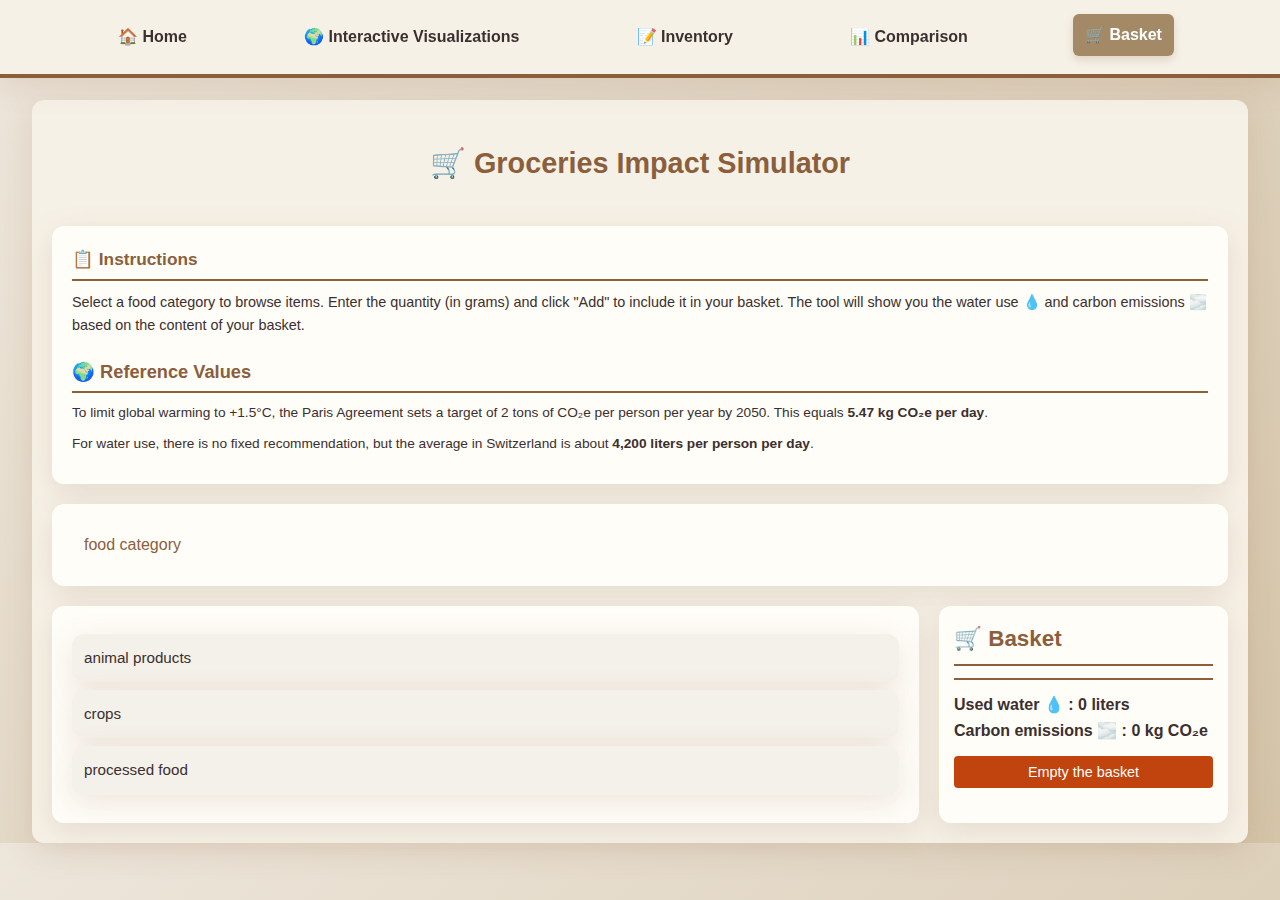
<file: Website/basket.html>
<!DOCTYPE html>
<html lang="fr">
<head>
    <meta charset="UTF-8">
    <title>Groceries simulator</title>
    <link rel="stylesheet" href="assets/css/style.css">
</head>

<body class="basket-page">
    
    <header>
        <nav class="top-nav">
          <a href="index.html">🏠 Home</a>
          <a href="viz.html">🌍 Interactive Visualizations</a>
          <a href="inventory.html">📝 Inventory</a>
          <a href="comparateur.html">📊 Comparison</a>
          <a href="basket.html" class="active">🛒 Basket</a>
        </nav>
    </header>

    <div class="basket-container">
        <header class="basket-header">
            <h1>🛒 Groceries Impact Simulator</h1>
        </header>


        <div class="info-section">
            <div class="instructions">
                <h3>📋 Instructions</h3>
                <p>
                    Select a food category to browse items. Enter the quantity (in grams) and click "Add" to include it in your basket.
                    The tool will show you the water use 💧 and carbon emissions 🌫️ based on the content of your basket.
                </p>
            </div>
            <div class="reference-info">
                <h3>🌍 Reference Values</h3>
                <p>
                    To limit global warming to +1.5°C, the Paris Agreement sets a target of 2 tons of CO₂e per person per year by 2050.
                    This equals <strong>5.47 kg CO₂e per day</strong>.
                </p>
                <p>
                    For water use, there is no fixed recommendation, but the average in Switzerland is about
                    <strong>4,200 liters per person per day</strong>.
                </p>
            </div>
        </div>

        <nav id="breadcrumb">
            <span class="breadcrumb-item" data-level="0">food category</span>
        </nav>

        <main>
            <section id="category-container"></section>
            <section id="subcategory-container" class="hidden"></section>
            <section id="item-container" class="hidden"></section>
        </main>

        <aside id="cart">
            <h2>🛒 Basket</h2>
            <ul id="cart-list"></ul>
            <div id="totals">
                <p>Used water 💧 : <span id="water-total">0</span> liters</p>
                <p>Carbon emissions 🌫️ : <span id="carbon-total">0</span> kg CO₂e</p>
            </div>
            <button id="clear-cart">Empty the basket</button>
        </aside>
    </div>

    <script src="assets/js/basket.js"></script>
</body>
</html>
</file>
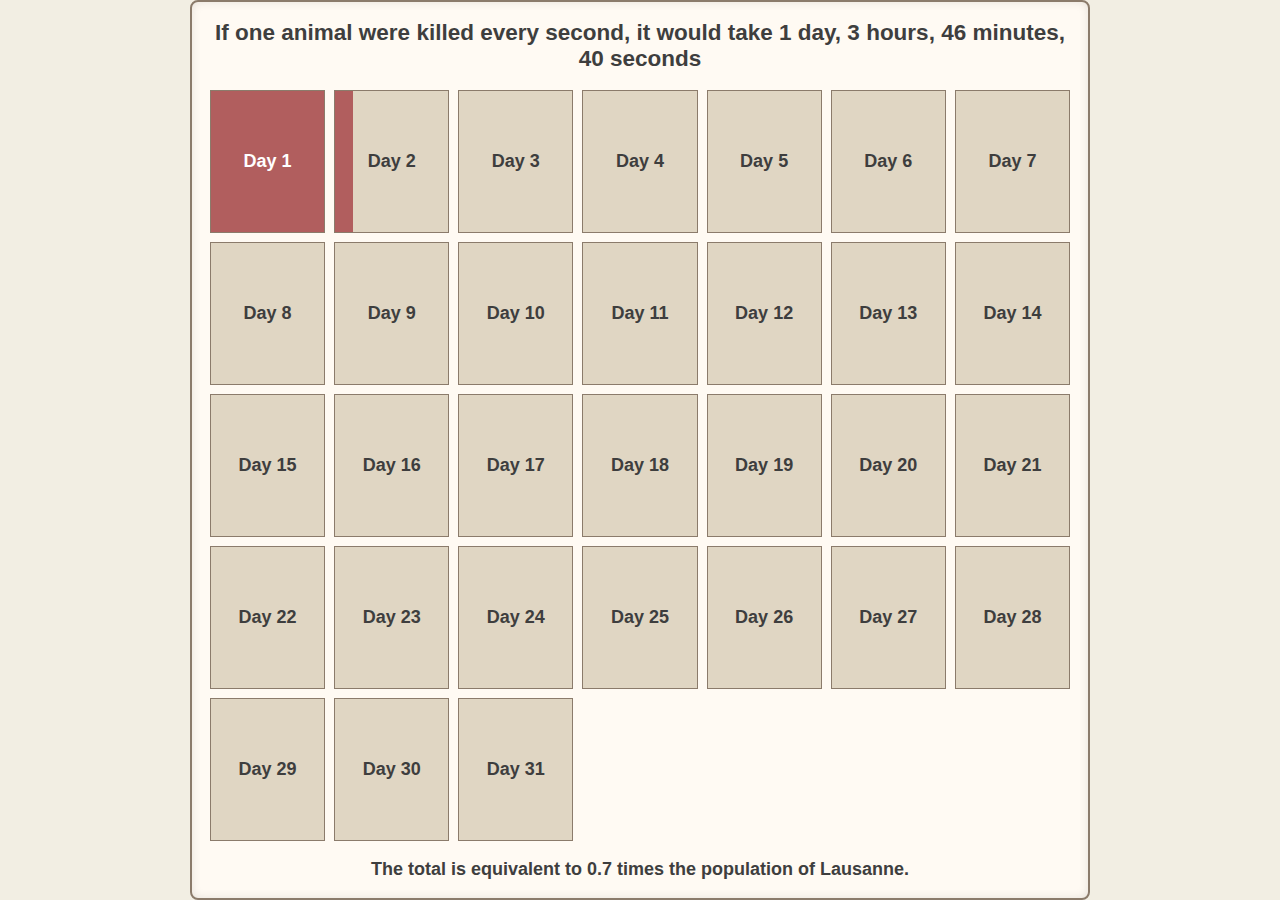
<file: Website/assets/js/animals.html>
<!DOCTYPE html>
<html lang="en">
<head>
  <meta charset="UTF-8">
  <meta name="viewport" content="width=device-width, initial-scale=1.0">
  <title>Rustic Calendar Visualization</title>
  <style>
    * {
      box-sizing: border-box;
    }
    body {
      margin: 0;
      padding: 0;
      font-family: 'Inter', sans-serif;
      background-color: #f2eee3;
      color: #3e3e3e;
    }
    .container {
      width: 100vmin;
      height: 100vmin;
      margin: auto;
      display: flex;
      flex-direction: column;
      align-items: center;
      justify-content: space-between;
      background-color: #fffaf3;
      border: 2px solid #8b7b6b;
      border-radius: 8px;
      padding: 2vmin;
      box-shadow: inset 0 0 10px rgba(0,0,0,0.1);
    }
    .title {
      font-size: 2.5vmin;
      font-weight: bold;
      margin-bottom: 1vmin;
      text-align: center;
    }
    .calendar {
      display: grid;
      width: 100%;
      flex-grow: 1;
      gap: 1vmin;
      margin: 1vmin 0;
    }
    .time-unit {
      border: 1px solid #8b7b6b;
      background-color: #e0d6c3;
      padding: 1vmin;
      display: flex;
      align-items: center;
      justify-content: center;
      text-align: center;
      font-size: 2vmin;
      font-weight: bold;
      position: relative;
      flex-direction: column;
    }
    .filled-full {
      background-color: #b15e5e !important;
      color: white;
    }
    .filled-partial::before {
      content: '';
      position: absolute;
      top: 0;
      left: 0;
      height: 100%;
      background-color: #b15e5e;
      z-index: 0;
    }
    .filled-partial span {
      position: relative;
      z-index: 1;
    }
    .summary {
      font-size: 2vmin;
      margin-top: 1vmin;
      text-align: center;
      font-weight: bold;
    }
  </style>
</head>
<body>
  <div class="container">
    <div class="title" id="title"></div>
    <div class="calendar" id="calendar"></div>
    <div class="summary" id="summary"></div>
  </div>

  <script>
    const totalAnimals = 100000; // NUMBER OF ANIMALS KILLED EVERY YEAR, CHANGE THIS VALUE TO GET THE WORLD MAP VALUE
    const calendarEl = document.getElementById('calendar');
    const titleEl = document.getElementById('title');
    const summaryEl = document.getElementById('summary');

    const secondsInMinute = 60;
    const secondsInHour = 60 * secondsInMinute;
    const secondsInDay = 24 * secondsInHour;
    const secondsInMonth = 30 * secondsInDay;
    const secondsInYear = 365 * secondsInDay;

    const lausanne = 140619;
    const zurich = 423193;
    const switzerland = 8888000;
    const canada = 40100000;

    function formatDuration(seconds) {
      let remaining = seconds;
      const y = Math.floor(remaining / secondsInYear);
      remaining %= secondsInYear;
      const mo = Math.floor(remaining / secondsInMonth);
      remaining %= secondsInMonth;
      const d = Math.floor(remaining / secondsInDay);
      remaining %= secondsInDay;
      const h = Math.floor(remaining / secondsInHour);
      remaining %= secondsInHour;
      const m = Math.floor(remaining / secondsInMinute);
      remaining %= secondsInMinute;
      const s = Math.floor(remaining);

      const parts = [];
      if (y > 0) parts.push(`${y} year${y > 1 ? 's' : ''}`);
      if (mo > 0) parts.push(`${mo} month${mo > 1 ? 's' : ''}`);
      if (d > 0) parts.push(`${d} day${d > 1 ? 's' : ''}`);
      if (h > 0) parts.push(`${h} hour${h > 1 ? 's' : ''}`);
      if (m > 0) parts.push(`${m} minute${m > 1 ? 's' : ''}`);
      if (s > 0) parts.push(`${s} second${s > 1 ? 's' : ''}`);

      return parts.join(', ');
    }

    function formatPopulationComparison(count) {
      if (count >= canada) {
        return `The total is equivalent to ${(count / canada).toFixed(1)} times the population of Canada.`;
      } else if (count >= switzerland) {
        return `The total is equivalent to ${(count / switzerland).toFixed(1)} times the population of Switzerland.`;
      } else if (count >= zurich) {
        return `The total is equivalent to ${(count / zurich).toFixed(1)} times the population of Zurich.`;
      } else {
        return `The total is equivalent to ${(count / lausanne).toFixed(1)} times the population of Lausanne.`;
      }
    }

    function renderCalendar(seconds) {
      calendarEl.innerHTML = '';
      let unitType = '';

      if (seconds <= secondsInMonth) {
        unitType = 'Day';
        calendarEl.style.gridTemplateColumns = 'repeat(7, 1fr)';
        const fullUnits = Math.floor(seconds / secondsInDay);
        const remainder = (seconds % secondsInDay) / secondsInDay;

        for (let i = 1; i <= 31; i++) {
          const cell = document.createElement('div');
          cell.className = 'time-unit';
          cell.innerText = "Day " + i;

          if (i <= fullUnits) {
            cell.classList.add('filled-full');
          } else if (i === fullUnits + 1 && remainder > 0) {
            cell.classList.add('filled-partial');
            cell.style.background = `linear-gradient(to right, #b15e5e ${remainder * 100}%, #e0d6c3 ${remainder * 100}%)`;
          }
          calendarEl.appendChild(cell);
        }
      } else if (seconds <= secondsInYear) {
        unitType = 'Month';
        calendarEl.style.gridTemplateColumns = 'repeat(6, 1fr)';
        const fullUnits = Math.floor(seconds / secondsInMonth);
        const remainder = (seconds % secondsInMonth) / secondsInMonth;

        for (let i = 1; i <= 12; i++) {
          const cell = document.createElement('div');
          cell.className = 'time-unit';
          cell.innerText = "Month " + i;

          if (i <= fullUnits) {
            cell.classList.add('filled-full');
          } else if (i === fullUnits + 1 && remainder > 0) {
            cell.classList.add('filled-partial');
            cell.style.background = `linear-gradient(to right, #b15e5e ${remainder * 100}%, #e0d6c3 ${remainder * 100}%)`;
          }
          calendarEl.appendChild(cell);
        }
      } else {
        unitType = 'Year';
        calendarEl.style.gridTemplateColumns = 'repeat(auto-fit, minmax(12vmin, 1fr))';
        const fullUnits = Math.floor(seconds / secondsInYear);
        const remainder = (seconds % secondsInYear) / secondsInYear;
        const totalUnits = fullUnits + (remainder > 0 ? 1 : 0);

        for (let i = 0; i < totalUnits; i++) {
          const cell = document.createElement('div');
          cell.className = 'time-unit';

          if (i < fullUnits) {
            cell.classList.add('filled-full');
          } else if (i === fullUnits && remainder > 0) {
            cell.classList.add('filled-partial');
            cell.style.background = `linear-gradient(to right, #b15e5e ${remainder * 100}%, #e0d6c3 ${remainder * 100}%)`;
          }

          const animalsThisYear = Math.round((i < fullUnits ? 1 : remainder) * secondsInYear);
          cell.innerHTML = `
            <div>Year ${i + 1}</div>
            <div style="font-size: 1.5vmin">${animalsThisYear.toLocaleString()} animals</div>
            <div style="font-size: 1.3vmin"> approx.${(animalsThisYear / switzerland).toFixed(1)} times Switzerland population</div>
          `;

          calendarEl.appendChild(cell);
        }
      }

      titleEl.innerText = `If one animal were killed every second, it would take ${formatDuration(seconds)}`;
      summaryEl.innerText = formatPopulationComparison(totalAnimals);
    }

    const totalSeconds = totalAnimals; // 1 animal/second
    renderCalendar(totalSeconds);
  </script>
</body>
</html>
</file>
<file: Website/assets/css/style.css>
/* Variables de couleurs - Style rustique unifié */
:root {
    --primary-color: #8B5E3C; /* brun boisé */
    --secondary-color: #A38966; /* beige chaud */
    --accent-color: #C1440E; /* terre cuite */
    --background-light: #F6F1E7; /* fond parcheminé */
    --background-gradient: linear-gradient(135deg, #EDE6DB 0%, #D4C4A8 100%);
    --text-dark: #3B2F2F; /* brun foncé */
    --text-light: #FAF9F6;
    --shadow-soft: 0 8px 30px rgba(139, 94, 60, 0.15);
    --shadow-hover: 0 14px 45px rgba(139, 94, 60, 0.2);
    --border-radius: 12px;
    --transition-speed: 0.3s;
    --sans-serif: 'Helvetica Neue', Helvetica, Arial, sans-serif;
}

/* RESET ET BASE */
* {
    margin: 0;
    padding: 0;
    box-sizing: border-box;
}

body {
    font-family: 'Inter', sans-serif;
    background: var(--background-gradient);
    color: var(--text-dark);
    line-height: 1.6;
    overflow-x: hidden;
}

/* NAVIGATION TOP RESPONSIVE */
.top-nav {
    background: var(--background-light);
    padding: 14px 15px;
    position: fixed;
    width: 100%;
    top: 0;
    z-index: 2000;
    box-shadow: var(--shadow-soft);
    border-bottom: 4px solid var(--primary-color);
    display: flex;
    justify-content: space-evenly;
    align-items: center;
    flex-wrap: wrap;
}

.top-nav a {
    color: var(--text-dark);
    text-decoration: none;
    font-weight: 600;
    font-size: 1rem;
    transition: all var(--transition-speed) ease;
    padding: 8px 12px;
    border-radius: 6px;
    margin: 2px;
}

.top-nav a:hover, .top-nav a.active {
    background-color: var(--secondary-color);
    color: white;
    transform: translateY(-2px);
    box-shadow: 0 4px 8px rgba(139, 94, 60, 0.2);
}

/* RESPONSIVE NAVIGATION */

@media (max-width: 768px) {
    .top-nav {
        flex-wrap: wrap;
        gap: 1rem;
        justify-content: center;
    }
}



/* ==================== PAGE PRINCIPALE ==================== */

body.home-page {
    padding-top: 60px;
    padding-right: 179px;
    font-family: 'Inter', sans-serif;
    background: var(--background-gradient);
    color: var(--text-dark);
    line-height: 1.6;
    overflow-x: hidden;
}

/* Containers for the maps */


.map-text-container {
  max-width: 67.5rem;
  margin: 1.25rem auto 3.125rem auto;
  font-size: 1.1em;
  line-height: 1.7;
  padding: 1.875rem 2.5rem;
  background-color: #fffaf3;
  border-radius: var(--border-radius);
  box-shadow: var(--shadow-soft);
}

.map-text-container p {
  margin-bottom: 20px;
  color: var(--text-dark);
  text-align: center;
}

.map-text-container h2 {
  color: var(--primary-color);
  margin-bottom: 15px;
  text-align: center;
}

.sliderContainer {
  display: block;
  align-items: center;
  width: 100%;
  max-width: 100%;
  box-sizing: border-box;
  overflow: hidden;
}
/* animals slaughtered visualisation*/
#actual-detail-containeranimals-slaughtered * {
    box-sizing: border-box;
  }
  
#actual-detail-containeranimals-slaughtered {
width: 100vmin;
height: 100vmin;
margin: auto;
display: flex;
flex-direction: column;
align-items: center;
justify-content: space-between;
background-color: #fffaf3;
border: 2px solid #8b7b6b;
border-radius: 8px;
padding: 2vmin;
box-shadow: inset 0 0 10px rgba(0,0,0,0.1);
font-family: 'Inter', sans-serif;
color: #3e3e3e;
}

#actual-detail-containeranimals-slaughtered .title {
font-size: 2.5vmin;
font-weight: bold;
margin-bottom: 1vmin;
text-align: center;
}

#actual-detail-containeranimals-slaughtered .calendar {
display: grid;
width: 100%;
flex-grow: 1;
gap: 1vmin;
margin: 1vmin 0;
}

#actual-detail-containeranimals-slaughtered .time-unit {
border: 1px solid #8b7b6b;
background-color: #e0d6c3;
padding: 1vmin;
display: flex;
align-items: center;
justify-content: center;
text-align: center;
font-size: 2vmin;
font-weight: bold;
position: relative;
flex-direction: column;
}

#actual-detail-containeranimals-slaughtered .filled-full {
background-color: #b15e5e !important;
color: white;
}

#actual-detail-containeranimals-slaughtered .filled-partial::before {
content: '';
position: absolute;
top: 0;
left: 0;
height: 100%;
background-color: #b15e5e;
z-index: 0;
}

#actual-detail-containeranimals-slaughtered .filled-partial span {
position: relative;
z-index: 1;
}

#actual-detail-containeranimals-slaughtered .summary {
font-size: 2vmin;
margin-top: 1vmin;
text-align: center;
font-weight: bold;
}



/* Side navigation */
.menu {
  position: fixed;
  top: 70px;
  right: 0px;
  width: 180px;
  height: 90%;
  display: flex;
  flex-direction: column;
  justify-content: space-evenly;
  border-radius: 0px;
  background-color: #fffaf3;
  padding: 25px 15px;
  box-shadow: var(--shadow-soft);
  z-index: 999;
  border-left: 4px solid var(--primary-color);
}

.menu a {
  margin: 12px 0;
  padding: 10px;
  text-align: center;
  text-decoration: none;
  color: var(--text-dark);
  font-weight: 600;
  border-radius: 6px;
  transition: all var(--transition-speed) ease;
  background-color: rgba(243, 236, 221, 0.6);
}

.menu a:hover {
  background-color: var(--secondary-color);
  color: white;
  transform: translateY(-2px);
  box-shadow: 0 4px 8px rgba(139, 94, 60, 0.2);
}

.active-element {
  color: white;
  padding: 10px;
  margin-bottom: 15px;
  text-align: center;
  font-weight: 600;
  background-color: var(--primary-color);
  border-radius: 6px;
  border-left: 4px solid var(--primary-color);
  height: 50px;
  display: flex;
  align-items: center;
  justify-content: center;
  overflow: hidden;
}

#active-element {
  white-space: nowrap;
  overflow: hidden;
  text-overflow: ellipsis;
  max-width: 100%;
  transition: font-size 0.2s ease;
}


.chosen-food-element {
  font-size: 3rem; 
  font-weight: 700;
  text-align: center; 
  color: #3B2F2F;
  font-family: 'Inter', sans-serif; /* Style raffiné, parfait pour la gastronomie */
  margin: 2rem 0; /* Espacement autour du titre */
  text-transform: uppercase; /* Tout en majuscules pour l'effet "titre" */
  letter-spacing: 0.05em; /* Espacement entre les lettres */
  position: relative;
}


/* Container principal */
.container {
  display: flex;
  justify-content: center;
  align-items: flex-start;
  gap: 20px;
  margin-top: -1rem;
  padding: 0px;
  padding-bottom: 50px;
}

.footprint-container {
  display: flex;
  flex-direction: column;
  align-items: center;
}

.footprint-title {
  margin-bottom: 15px;
  color: var(--text-dark);
  font-size: 22px;
  font-weight: 700;
  position: relative;
  padding-bottom: 8px;
}

.footprint-title:after {
  content: '';
  position: absolute;
  bottom: 0;
  left: 25%;
  right: 25%;
  height: 3px;
  background: var(--primary-color);
  border-radius: 2px;
}

.footprint-container:nth-child(1) .footprint-title:after {
  background: linear-gradient(to right, #8B5E3C, #D2B48C); /* teinte marron */
}

.footprint-container:nth-child(2) .footprint-title:after {
  background: linear-gradient(to right, #5C7E91, #A7C8D9); /* teinte bleue */
}

.footprint {
  width: 520px;
  height: 420px;
  border: none;
  background-color: #fefbf5;
  box-shadow: var(--shadow-soft);
  overflow: hidden;
  position: relative;
  border-radius: 12px;
  transition: transform var(--transition-speed), box-shadow var(--transition-speed);
}

.footprint:hover {
  transform: translateY(-5px);
  box-shadow: var(--shadow-hover);
}

/* D3.js specific */
.breadcrumb rect {
  rx: 4px;
  ry: 4px;
  transition: opacity 0.2s;
  /* fill: var(--primary-color); */
}

.breadcrumb text {
  font-size: 12px;
  fill: var(--text-light);
  font-weight: 600;
  pointer-events: none;
}

.breadcrumb g:hover rect {
  opacity: 0.9;
  cursor: pointer;
}

.root rect {
  transition: opacity 0.3s, stroke-width 0.2s;
  stroke: #fff;
  stroke-width: 1;
}

.root rect:hover {
  opacity: 0.9;
  stroke-width: 2;
  cursor: pointer;
}

.label {
  font-size: 13px;
  font-weight: 600;
  pointer-events: none;
  fill: rgba(59, 47, 47, 0.85);
  text-shadow: 0 0 2px #fff;
}

.label.name {
  font-weight: 600;
}

.label.value {
  font-weight: 400;
}


@media (max-width: 1200px) {
  .container {
    flex-direction: column;
    align-items: center;
  }

  .footprint {
    width: 90vw;
    max-width: 520px;
    margin-bottom: 30px;
  }

  body {
    padding-right: 0;
  }

  .menu {
    position: relative;
    top: auto;
    right: auto;
    width: 90vw;
    max-width: 520px;
    margin: 100px auto 0;
    flex-direction: row;
    justify-content: space-around;
    border-left: none;
    border-bottom: 4px solid var(--secondary-color);
  }
}

.menu a.active-visible {
  background-color: var(--secondary-color);
  color: white;
  box-shadow: 0 4px 10px rgba(0, 0, 0, 0.1);
}


html {
  scroll-behavior: smooth;
}


/* ==================== INVENTAIRE ==================== */
body.inventory-page {
    padding-top: 80px;
    font-family: 'Inter', sans-serif;
    background: var(--background-gradient);
    color: var(--text-dark);
    line-height: 1.6;
    overflow-x: hidden;
}

.main-content {
    max-width: 90%;
    margin: 2rem auto;
    background: var(--background-light);
    padding: 2rem;
    border-radius: var(--border-radius);
    box-shadow: var(--shadow-soft);
}

h1 {
    font-size: 2rem;
    text-align: center;
    margin-bottom: 2rem;
    color: var(--primary-color);
}

.form-row {
    display: flex;
    flex-direction: column;
    margin-bottom: 1rem;
}

select, input[type="text"] {
    width: 100%;
    padding: 0.8rem;
    border: 1px solid #ccc;
    border-radius: var(--border-radius);
    font-size: 1rem;
    margin-top: 0.5rem;
    box-sizing: border-box;
}

/* Search container responsive */

.search-container {
    position: relative;
    width: 100%;
}

.search-container input[type="text"] {
    width: 100%;
}

.dropdown {
    position: absolute;
    background: white;
    border: 1px solid #ccc;
    border-top: none;
    border-radius: 0 0 var(--border-radius) var(--border-radius);
    width: 100%;
    max-height: 200px;
    overflow-y: auto;
    z-index: 5;
    box-shadow: var(--shadow-soft);
    display: none;
}

.search-container.active .dropdown {
    display: block;
    animation: slideDown 0.3s ease-out;
}

.dropdown li {
    padding: 0.8rem;
    list-style: none;
    cursor: pointer;
    border-bottom: 1px solid #eee;
}

.dropdown li:hover {
    background: var(--background-light);
}

/* Results cards responsive */
.results {
    margin-top: 2rem;
}

.card {
    background: #fff;
    border-radius: var(--border-radius);
    padding: 1.5rem;
    box-shadow: var(--shadow-soft);
    transition: transform 0.3s ease;
    margin-bottom: 1.5rem;
}

.card:hover {
    transform: translateY(-3px);
    box-shadow: var(--shadow-hover);
}

.card h2 {
    margin-bottom: 1rem;
    color: var(--primary-color);
}

/* Impact bars */
.impact-bar {
    background-color: #eae0d5;
    border-radius: 8px;
    overflow: hidden;
    height: 12px;
    margin-top: 0.4rem;
    box-shadow: inset 0 1px 3px rgba(0,0,0,0.2);
}

.bar {
    height: 100%;
    transition: width 0.8s ease;
}

.carbon-bar {
    background: linear-gradient(to right, var(--primary-color), var(--secondary-color));
}

.water-bar {
    background: linear-gradient(to right, #8ecae6, #219ebc);
}

/* Responsive inventory */
@media (max-width: 768px) {
    .main-content {
        max-width: 95%;
        padding: 1.5rem;
        margin: 1rem auto;
    }
    
    h1 {
        font-size: 1.5rem;
    }
    
    .card {
        padding: 1rem;
    }
    
    select, input[type="text"] {
        padding: 0.6rem;
        font-size: 0.9rem;
    }
}

@media (max-width: 480px) {
    .main-content {
        padding: 1rem;
    }
    
    h1 {
        font-size: 1.3rem;
    }
    
    .card h2 {
        font-size: 1.2rem;
    }
}

/* Bar charts */
/* Button styles */
.start-btn {
    background-color: #4CAF50;
    color: white;
    border: none;
    padding: 10px 20px;
    border-radius: 5px;
    cursor: pointer;
}

.pause-btn {
    background-color: #f0ad4e;
    color: white;
    border: none;
    padding: 10px 20px;
    border-radius: 5px;
    cursor: pointer;
}

.pause-btn:disabled {
    background-color: #cccccc;
    cursor: not-allowed;
}

.reset-btn {
    background-color: #d9534f;
    color: white;
    border: none;
    padding: 10px 20px;
    border-radius: 5px;
    cursor: pointer;
}

/* ==================== BASKET ==================== */
body.basket-page {
    padding-top: 80px;
    font-family: 'Inter', sans-serif;
    background: var(--background-gradient);
    color: var(--text-dark);
    line-height: 1.6;
    overflow-x: hidden;
}

.basket-container {
    margin: 0 auto;
    padding: 20px;
    background-color: var(--background-light);
    display: grid;
    grid-template-columns: 3fr 1fr;
    grid-template-rows: auto auto auto 1fr;
    grid-template-areas:
        "header header"
        "info-section info-section"
        "breadcrumb breadcrumb"
        "main cart";
    gap: 20px;
    max-width: 95%;
    margin-top: 20px;
    box-shadow: var(--shadow-soft);
    border-radius: var(--border-radius);
}

.basket-header {
    grid-area: header;
    background-color: var(--background-light);
    color: var(--primary-color);
    padding: 20px;
    border-radius: var(--border-radius);
    text-align: center;
    font-weight: bold;
    display: flex;
    align-items: center;
    justify-content: center;
}

.basket-header h1 {
    color: var(--primary-color);
    margin: 0;
    font-size: 1.8em;
}

.info-section {
    grid-area: info-section;
    background-color: #fffdf8;
    padding: 20px;
    border-radius: var(--border-radius);
    box-shadow: var(--shadow-soft);
    display: flex;
    flex-direction: column;
    gap: 20px;
}

.instructions {
    background-color:  #fffdf8;
    padding: 0;
    border-radius: 0;
    box-shadow: none;
    font-family: 'Inter', sans-serif;
    font-size: 0.9em;
    color: var(--text-dark);
    font-weight: 500;
}

.instructions h3 {
    color: var(--primary-color);
    margin-top: 0;
    margin-bottom: 10px;
    font-size: 1.2em;
    border-bottom: 2px solid var(--primary-color);
    padding-bottom: 5px;
    font-family: 'Inter', sans-serif;
}

.instructions p {
    margin: 0;
}

.reference-info {
    background-color:  #fffdf8;
    padding: 0;
    border-radius: 0;
    box-shadow: none;
    font-size: 0.95em;
    color: var(--text-dark);
}

.reference-info h3 {
    color: var(--primary-color);
    margin-top: 0;
    margin-bottom: 10px;
    font-size: 1.2em;
    border-bottom: 2px solid var(--primary-color);
    padding-bottom: 5px;
}

.reference-info p {
    margin-bottom: 10px;
    font-size: 0.9em;
    line-height: 1.5;
}

#breadcrumb {
    grid-area: breadcrumb;
    display: flex;
    align-items: center;
    background-color: #fffdf8;
    padding: 15px 20px;
    border-radius: var(--border-radius);
    box-shadow: var(--shadow-soft);
    flex-wrap: wrap;
}

main {
    grid-area: main;
    background-color: #fffdf8;
    border-radius: var(--border-radius);
    padding: 20px;
    box-shadow: var(--shadow-soft);
    overflow-y: auto;
    max-height: 70vh;
}

#cart {
    grid-area: cart;
    background-color: #fffdf8;
    border-radius: var(--border-radius);
    padding: 15px;
    box-shadow: var(--shadow-soft);
    max-height: 70vh;
    overflow-y: auto;
}

#cart h2 {
    font-size: 1.4em;
    margin-top: 0;
    border-bottom: 2px solid var(--primary-color);
    padding-bottom: 8px;
    color: var(--primary-color);
}



.breadcrumb-item {
    cursor: pointer;
    margin: 5px 10px 5px 0;
    color: var(--primary-color);
    font-weight: 500;
    padding: 5px 8px;
    border-radius: 4px;
    transition: background-color 0.2s;
}

.breadcrumb-item:hover {
    background-color: var(--secondary-color);
    color: white;
}

.breadcrumb-item:not(:last-child)::after {
    content: ">";
    margin-left: 10px;
    color: #b5b5b5;
}

.card {
    background-color: #f4f1ea;
    padding: 12px;
    margin: 8px 0;
    border-radius: var(--border-radius);
    cursor: pointer;
    transition: all 0.2s ease;
    box-shadow: var(--shadow-soft);
    font-size: 0.95em;
}

.card:hover {
    background-color: #eae6da;
    transform: translateY(-2px);
    box-shadow: var(--shadow-hover);
}

.food-card {
    display: flex;
    align-items: center;
    justify-content: space-between;
    gap: 10px;
    flex-wrap: wrap;
}

.food-name {
    flex-grow: 1;
    color: var(--text-dark);
    min-width: 120px;
}

.quantity-input {
    width: 60px;
    padding: 4px;
    border: 1px solid #ccc2b3;
    border-radius: 4px;
    font-size: 0.9em;
    background-color: #fffdf8;
}

.add-button {
    background-color: var(--primary-color);
    color: white;
    border: none;
    padding: 6px 12px;
    border-radius: 4px;
    cursor: pointer;
    font-size: 0.9em;
    white-space: nowrap;
    transition: background-color 0.2s;
}

.add-button:hover {
    background-color: var(--secondary-color);
}

#cart-list {
    list-style-type: none;
    padding: 0;
    margin: 8px 0;
}

#cart-list li {
    display: flex;
    justify-content: space-between;
    align-items: center;
    padding: 8px 0;
    border-bottom: 1px solid #ddd3c0;
    flex-wrap: wrap;
    gap: 5px;
}

.remove-item {
    background: none;
    border: none;
    cursor: pointer;
    font-size: 1.2em;
    padding: 0 5px;
    color: var(--accent-color);
    transition: color 0.2s;
}

.remove-item:hover {
    color: #a8382c;
}

#clear-cart {
    margin-top: 12px;
    background-color: var(--accent-color);
    color: white;
    border: none;
    padding: 8px 12px;
    border-radius: 4px;
    cursor: pointer;
    width: 100%;
    font-size: 0.9em;
    transition: background-color 0.2s;
}

#clear-cart:hover {
    background-color: #a8382c;
}

#totals {
    margin-top: 12px;
    border-top: 2px solid var(--primary-color);
    padding-top: 12px;
    font-weight: 600;
}

/* Responsive basket */
@media (max-width: 1024px) {
    .basket-container {
        grid-template-columns: 2fr 1fr;
        max-width: 98%;
    }
    
    .info-section {
        grid-template-columns: 1fr;
        gap: 15px;
    }
    
    main, #cart {
        max-height: 60vh;
    }
}

@media (max-width: 768px) {
    .basket-container {
        grid-template-columns: 1fr;
        grid-template-areas:
            "header"
            "info-section"
            "breadcrumb"
            "cart"
            "main";
        max-width: 98%;
        padding: 15px;
        gap: 15px;
    }
    
    .info-section {
        gap: 15px;
        padding: 15px;
    }
    
    main, #cart {
        max-height: 50vh;
    }
    
    .basket-header h1 {
        font-size: 1.5em;
    }
    
    #breadcrumb {
        padding: 10px 15px;
    }
    
    .food-card {
        flex-direction: column;
        align-items: stretch;
        gap: 8px;
    }
    
    .food-name {
        text-align: center;
        min-width: auto;
    }
    
    .quantity-input {
        width: 100%;
    }
    
    .add-button {
        width: 100%;
        padding: 8px;
    }
}

@media (max-width: 480px) {
    .basket-container {
        padding: 10px;
        margin-top: 10px;
    }
    
    .basket-header {
        padding: 15px;
    }
    
    .basket-header h1 {
        font-size: 1.3em;
    }
    
    .info-section {
        padding: 15px;
    }
    
    main, #cart {
        padding: 15px;
        max-height: 40vh;
    }
    
    #breadcrumb {
        padding: 8px 12px;
    }
    
    .breadcrumb-item {
        font-size: 0.9em;
        margin: 2px 5px 2px 0;
    }
}

/* ==================== COMPARISON ==================== */
body.comparison {
    padding-top: 80px;
    font-family: 'Inter', sans-serif;
    background: var(--background-gradient);
    color: var(--text-dark);
    line-height: 1.6;
    overflow-x: hidden;
}


.container-comp {
    max-width: 1200px;
    margin: 20px auto;
    background: var(--background-light);
    padding: 30px;
    border-radius: var(--border-radius);
    box-shadow: var(--shadow-soft);
}

.container-comp h1 {
    text-align: center;
    margin-bottom: 30px;
    color: var(--primary-color);
    font-size: 2rem;
}

.container-comp h2 {
    color: var(--primary-color);
    margin-bottom: 15px;
    font-size: 1.2rem;
}

/* Interface de sélection responsive */
.selection-interface-comp {
    display: grid;
    grid-template-columns: 1fr 1fr;
    gap: 20px;
    margin-bottom: 30px;
}

.breadcrumb-selector-comp, .food-basket-comp {
    padding: 20px;
    border-radius: var(--border-radius);
    border: 2px solid rgba(139, 94, 60, 0.2);
    background-color: #fffdf8;
    min-height: 400px;
    display: flex;
    flex-direction: column;
    box-shadow: var(--shadow-soft);
}

/* Fil d'Ariane responsive */
.breadcrumb-comp {
    display: flex;
    flex-wrap: wrap;
    padding: 10px;
    margin-bottom: 15px;
    background-color: #f4f1ea;
    border-radius: 8px;
    box-shadow: var(--shadow-soft);
    gap: 5px;
}

.breadcrumb-item {
    padding: 8px 12px;
    cursor: pointer;
    color: var(--primary-color);
    font-weight: 500;
    border-radius: 4px;
    transition: all 0.2s;
    white-space: nowrap;
}

.breadcrumb-item:hover {
    background-color: var(--secondary-color);
    color: white;
}

.breadcrumb-item:not(:last-child)::after {
    content: ">";
    margin-left: 8px;
    color: #b5b5b5;
}

/* Liste des catégories responsive */
.category-list-comp {
    flex: 1;
    overflow-y: auto;
    background-color: #f4f1ea;
    border-radius: 8px;
    box-shadow: inset 0 2px 4px rgba(0,0,0,0.1);
    padding: 15px;
}

.loading-comp {
    text-align: center;
    color: #888;
    padding: 20px;
    font-style: italic;
}

.category-item, .food-item {
    padding: 12px;
    margin: 8px 0;
    border-radius: 8px;
    cursor: pointer;
    transition: all 0.2s;
    background-color: #eae6da;
    font-size: 0.95em;
    border: 1px solid transparent;
}

.category-item:hover, .food-item:hover {
    background-color: var(--secondary-color);
    color: white;
    transform: translateY(-1px);
    box-shadow: 0 2px 8px rgba(139, 94, 60, 0.2);
}

.food-item {
    display: flex;
    justify-content: space-between;
    align-items: center;
    flex-wrap: wrap;
    gap: 8px;
}

.select-btn {
    background-color: var(--primary-color);
    color: white;
    border: none;
    border-radius: 4px;
    padding: 6px 12px;
    cursor: pointer;
    font-size: 0.9em;
    transition: background-color 0.2s;
}

.select-btn:hover {
    background-color: var(--secondary-color);
}

/* Panier d'aliments sélectionnés responsive */
.selected-foods-comp {
    flex: 1;
    overflow-y: auto;
    background-color: #f4f1ea;
    border-radius: 8px;
    box-shadow: inset 0 2px 4px rgba(0,0,0,0.1);
    padding: 15px;
    margin-bottom: 15px;
}

.selected-food {
    display: flex;
    justify-content: space-between;
    align-items: center;
    padding: 12px;
    margin: 8px 0;
    background-color: #eae6da;
    border-radius: 8px;
    font-size: 0.95em;
    flex-wrap: wrap;
    gap: 8px;
}

.remove-btn {
    background-color: var(--accent-color);
    color: white;
    border: none;
    border-radius: 4px;
    padding: 4px 10px;
    cursor: pointer;
    transition: background-color 0.2s;
}

.remove-btn:hover {
    background-color: #a8382c;
}

.empty-basket {
    text-align: center;
    color: #888;
    padding: 30px;
    font-style: italic;
    background-color: #f8f5f0;
    border-radius: 8px;
    border: 2px dashed #ddd;
}

button#compareBtn {
    background-color: var(--primary-color);
    color: white;
    border: none;
    padding: 15px;
    border-radius: 8px;
    cursor: pointer;
    font-size: 1em;
    font-weight: 600;
    transition: all 0.2s;
    width: 100%;
}

button#compareBtn:hover {
    background-color: var(--secondary-color);
    transform: translateY(-2px);
    box-shadow: 0 4px 12px rgba(139, 94, 60, 0.3);
}

button#compareBtn:disabled {
    background-color: #cccccc;
    cursor: not-allowed;
    transform: none;
    box-shadow: none;
}

/* Graphique responsive */
.chart-container-comp {
    margin-top: 30px;
    background-color: #f4f1ea;
    padding: 25px;
    border-radius: var(--border-radius);
    box-shadow: var(--shadow-soft);
    overflow-x: auto;
}

/* Responsive comparison */
@media (max-width: 1024px) {
    .container-comp {
        max-width: 95%;
        padding: 25px;
    }
    
    .breadcrumb-selector-comp, .food-basket-comp {
        min-height: 350px;
    }
}

@media (max-width: 768px) {
    body.comparison {
        padding-left: 0px;
        padding-right: 0px;
    }
    
    .container-comp {
        padding: 20px;
        margin: 15px auto;
    }
    
    .container-comp h1 {
        font-size: 1.6rem;
        margin-bottom: 20px;
    }
    
    .selection-interface-comp {
        grid-template-columns: 1fr;
        gap: 15px;
    }
    
    .breadcrumb-selector-comp, .food-basket-comp {
        min-height: 300px;
        padding: 15px;
    }
    
    .chart-container-comp {
        padding: 15px;
        margin-top: 20px;
    }
    
    .breadcrumb-comp {
        padding: 8px;
    }
    
    .breadcrumb-item {
        padding: 6px 8px;
        font-size: 0.9em;
    }
    
    .food-item {
        flex-direction: column;
        align-items: stretch;
    }
    
    .select-btn {
        width: 100%;
        padding: 8px;
    }
    
    .selected-food {
        flex-direction: column;
        align-items: stretch;
    }
    
    .remove-btn {
        width: 100%;
        padding: 8px;
    }
}

@media (max-width: 480px) {
    .container-comp {
        padding: 15px;
        margin: 10px auto;
    }
    
    .container-comp h1 {
        font-size: 1.4rem;
    }
    
    .breadcrumb-selector-comp, .food-basket-comp {
        min-height: 250px;
        padding: 12px;
    }
    
    .chart-container-comp {
        padding: 12px;
        margin-top: 15px;
    }
    
    .breadcrumb-item {
        padding: 4px 6px;
        font-size: 0.8em;
    }
    
    .category-item, .food-item, .selected-food {
        padding: 10px;
        font-size: 0.9em;
    }
}

/* ==================== ANIMATIONS COMMUNES ==================== */
@keyframes fadeInUp {
    from {
        transform: translateY(20px);
        opacity: 0;
    }
    to {
        transform: translateY(0);
        opacity: 1;
    }
}

/* ==================== AUTRES ANIMATIONS ==================== */

/* Fade In */
@keyframes fadeIn {
    from {
        opacity: 0;
    }
    to {
        opacity: 1;
    }
}

/* Fade Out */
@keyframes fadeOut {
    from {
        opacity: 1;
    }
    to {
        opacity: 0;
    }
}

/* Slide In Left */
@keyframes slideInLeft {
    from {
        transform: translateX(-100%);
        opacity: 0;
    }
    to {
        transform: translateX(0);
        opacity: 1;
    }
}

/* Slide In Right */
@keyframes slideInRight {
    from {
        transform: translateX(100%);
        opacity: 0;
    }
    to {
        transform: translateX(0);
        opacity: 1;
    }
}

/* Zoom In */
@keyframes zoomIn {
    from {
        transform: scale(0.8);
        opacity: 0;
    }
    to {
        transform: scale(1);
        opacity: 1;
    }
}

/* Rotation simple */
@keyframes rotateIn {
    from {
        transform: rotate(-200deg);
        opacity: 0;
    }
    to {
        transform: rotate(0deg);
        opacity: 1;
    }
}

.fade-in-up {
    animation: fadeInUp 0.6s ease-out forwards;
}

.zoom-in {
    animation: zoomIn 0.5s ease-out forwards;
}

.slide-in-left {
    animation: slideInLeft 0.5s ease-out forwards;
}
</file>
